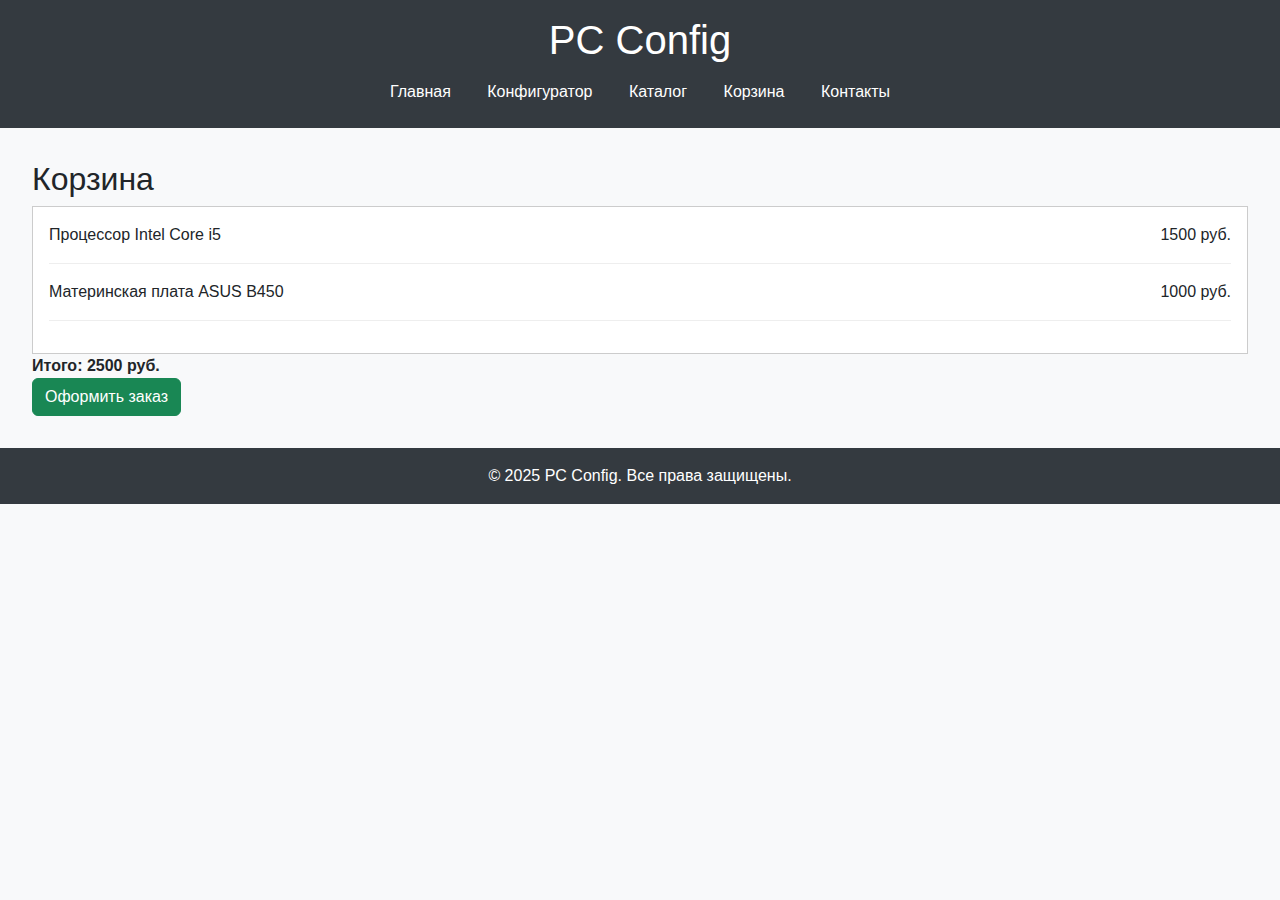
<file: cartProto.html>
<!DOCTYPE html>
<html lang="ru">
<head>
    <meta charset="UTF-8">
    <meta name="viewport" content="width=device-width, initial-scale=1.0">
    <title>PC Config | Корзина</title>
    <link href="https://cdn.jsdelivr.net/npm/bootstrap@5.3.0/dist/css/bootstrap.min.css" rel="stylesheet">
    <link rel="stylesheet" href="styles.css">
</head>
<body>

<header>
    <h1>PC Config</h1>
    <nav>
        <a href="indexProto.html">Главная</a>
        <a href="configuratorProto.html">Конфигуратор</a>
        <a href="catalogProto.html">Каталог</a>
        <a href="cartProto.html">Корзина</a>
        <a href="contactsProto.html">Контакты</a>
    </nav>
</header>

<main>
    <h2>Корзина</h2>
    <div class="cart-items">
        <div class="cart-item">
            <div>Процессор Intel Core i5</div>
            <div>1500 руб.</div>
        </div>
        <div class="cart-item">
            <div>Материнская плата ASUS B450</div>
            <div>1000 руб.</div>
        </div>
    </div>
    <div>
        <strong>Итого: 2500 руб.</strong>
    </div>
    <button class="btn btn-success">Оформить заказ</button>
</main>

<footer>
    &copy; 2025 PC Config. Все права защищены.
</footer>

<script src="script.js"></script>
</body>
</html>
</file>
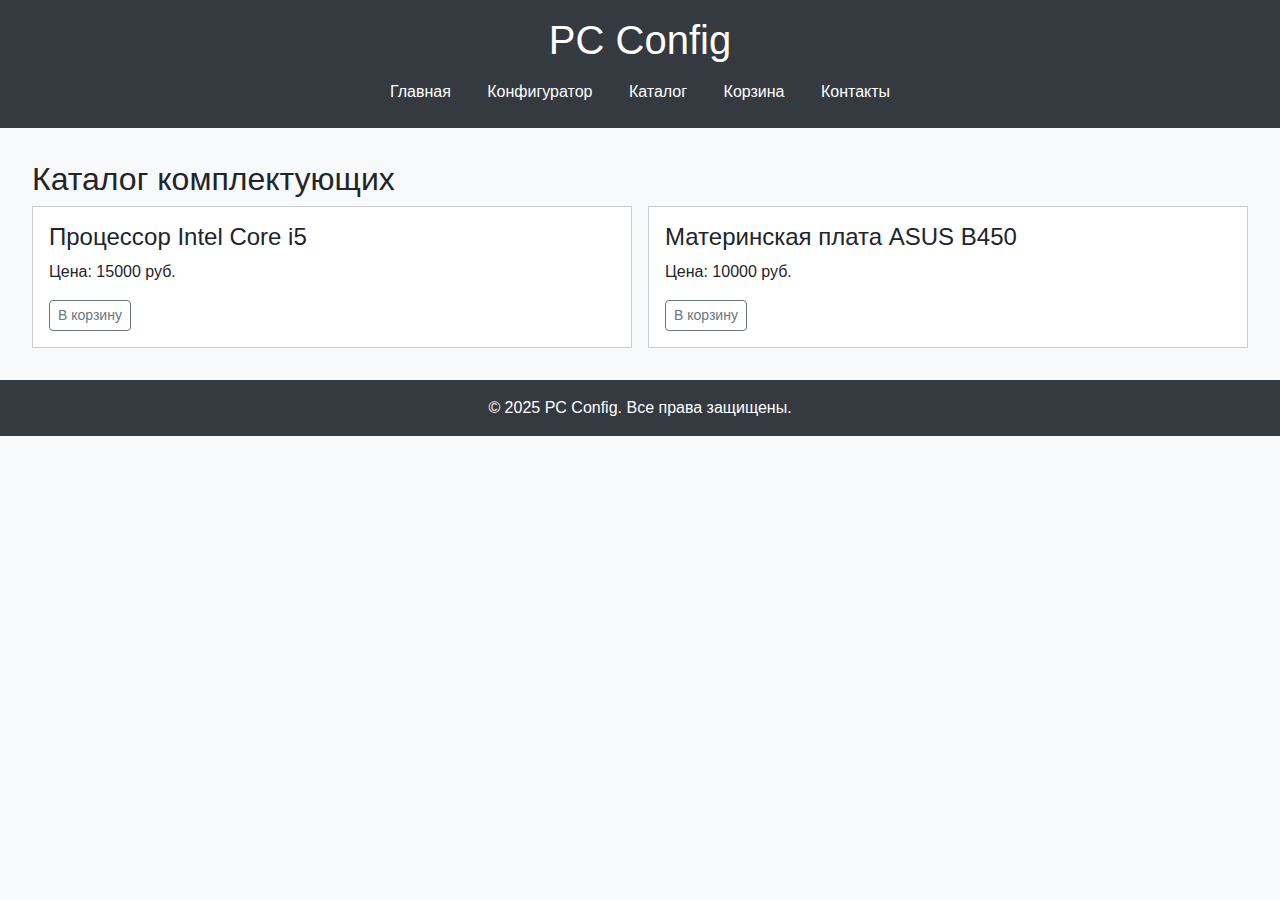
<file: catalogProto.html>
<!DOCTYPE html>
<html lang="ru">
<head>
    <meta charset="UTF-8">
    <meta name="viewport" content="width=device-width, initial-scale=1.0">
    <title>PC Config | Каталог</title>
    <link href="https://cdn.jsdelivr.net/npm/bootstrap@5.3.0/dist/css/bootstrap.min.css" rel="stylesheet">
    <link rel="stylesheet" href="styles.css">
</head>
<body>

<header>
    <h1>PC Config</h1>
    <nav>
        <a href="indexProto.html">Главная</a>
        <a href="configuratorProto.html">Конфигуратор</a>
        <a href="catalogProto.html">Каталог</a>
        <a href="cartProto.html">Корзина</a>
        <a href="contactsProto.html">Контакты</a>
    </nav>
</header>

<main>
    <h2>Каталог комплектующих</h2>
    <div class="catalog-grid">
        <div class="product-card">
            <h4>Процессор Intel Core i5</h4>
            <p>Цена: 15000 руб.</p>
            <button class="btn btn-sm btn-outline-secondary">В корзину</button>
        </div>
        <div class="product-card">
            <h4>Материнская плата ASUS B450</h4>
            <p>Цена: 10000 руб.</p>
            <button class="btn btn-sm btn-outline-secondary">В корзину</button>
        </div>
    </div>
</main>

<footer>
    &copy; 2025 PC Config. Все права защищены.
</footer>

<script src="script.js"></script>
</body>
</html>
</file>
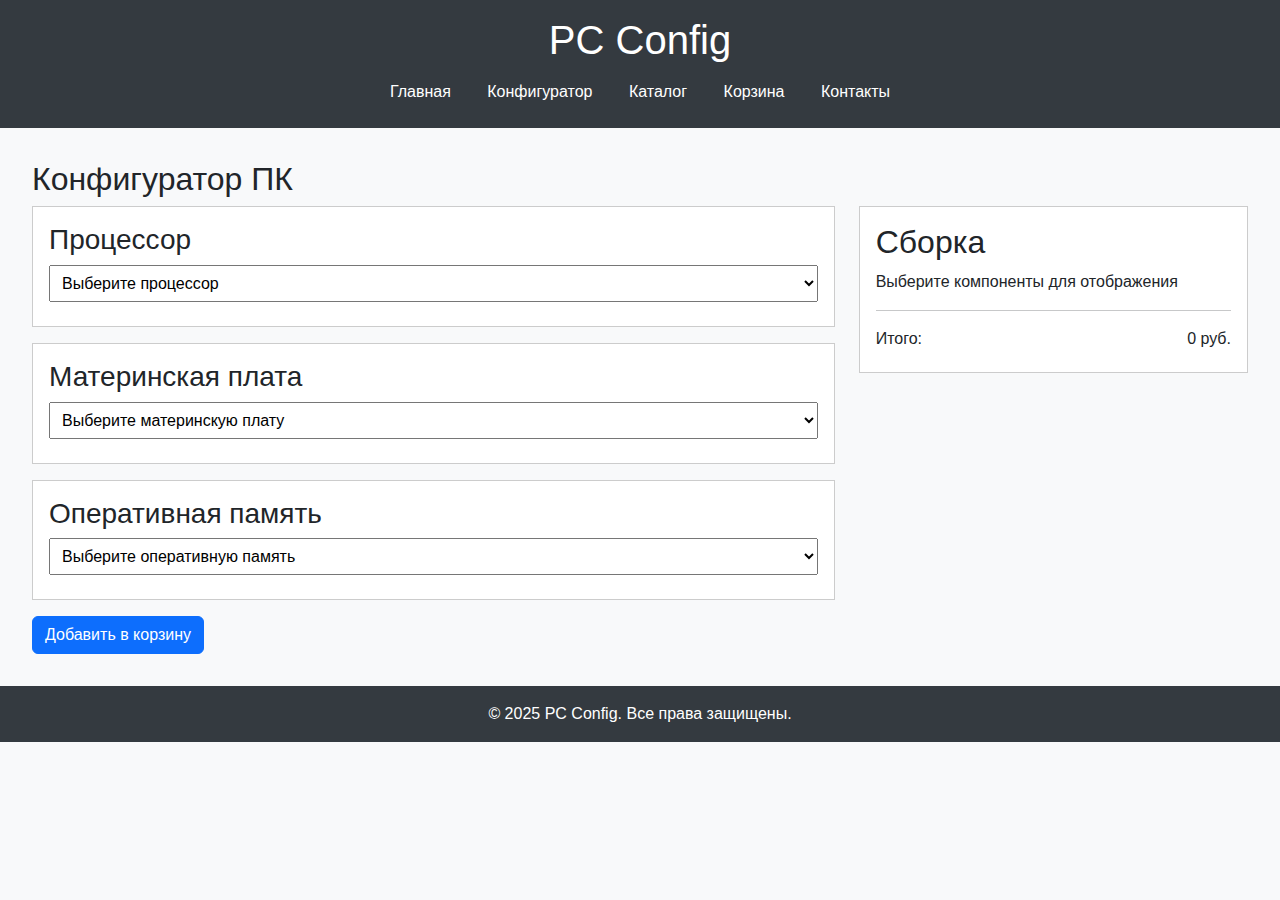
<file: configuratorProto.html>
<!DOCTYPE html>
<html lang="ru">
<head>
    <meta charset="UTF-8">
    <meta name="viewport" content="width=device-width, initial-scale=1.0">
    <title>PC Config | Конфигуратор</title>
    <link href="https://cdn.jsdelivr.net/npm/bootstrap@5.3.0/dist/css/bootstrap.min.css" rel="stylesheet">
    <link rel="stylesheet" href="styles.css">
</head>
<body>

<header>
    <h1>PC Config</h1>
    <nav>
        <a href="indexProto.html">Главная</a>
        <a href="configuratorProto.html">Конфигуратор</a>
        <a href="catalogProto.html">Каталог</a>
        <a href="cartProto.html">Корзина</a>
        <a href="contactsProto.html">Контакты</a>
    </nav>
</header>

<main>
    <h2>Конфигуратор ПК</h2>
    <div class="row">
        <div class="col-md-8">
            <div class="component-section">
                <h3><i class="bi bi-cpu"></i> Процессор</h3>
                <select id="cpu-select">
                    <option value="">Выберите процессор</option>
                    <option value="intel-i5">Intel Core i5</option>
                    <option value="amd-ryzen5">AMD Ryzen 5</option>
                </select>
            </div>
            <div class="component-section">
                <h3><i class="bi bi-motherboard"></i> Материнская плата</h3>
                <select id="motherboard-select">
                    <option value="">Выберите материнскую плату</option>
                    <option value="asus-b450">ASUS B450</option>
                    <option value="msi-x570">MSI X570</option>
                </select>
            </div>
            <div class="component-section">
                <h3><i class="bi bi-memory"></i> Оперативная память</h3>
                <select id="ram-select">
                    <option value="">Выберите оперативную память</option>
                    <option value="16gb">16GB DDR4</option>
                    <option value="32gb">32GB DDR4</option>
                </select>
            </div>
            <button class="btn btn-primary">Добавить в корзину</button>
        </div>

        <div class="col-md-4">
            <div class="summary">
                <h2>Сборка</h2>
                <div id="summary-list">
                    <p>Выберите компоненты для отображения</p>
                </div>
                <hr>
                <div class="summary-item">
                    <span>Итого:</span>
                    <span id="total-price">0 руб.</span>
                </div>
            </div>
        </div>
    </div>
</main>

<footer>
    &copy; 2025 PC Config. Все права защищены.
</footer>

<script src="script.js"></script>
</body>
</html>
</file>
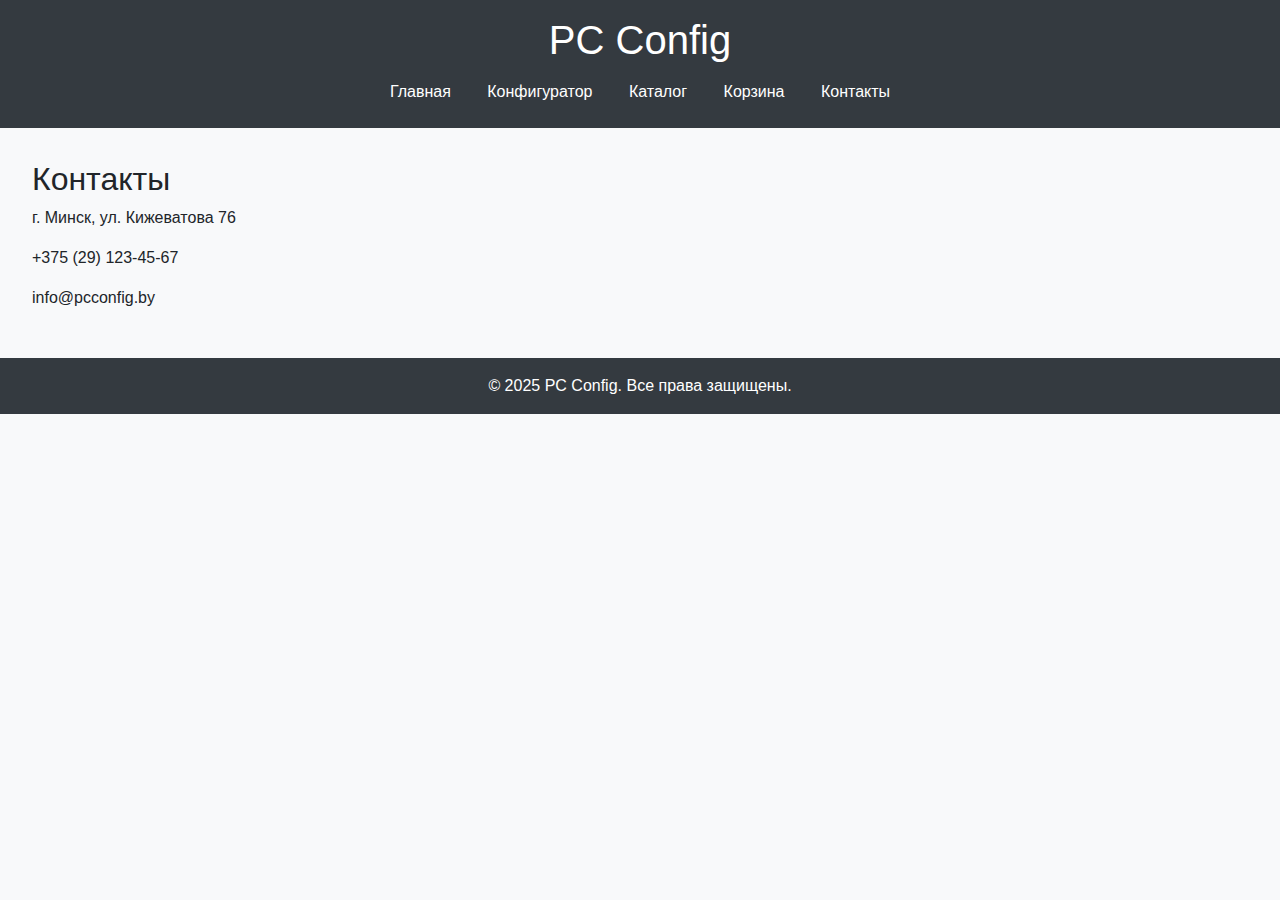
<file: contactsProto.html>
<!DOCTYPE html>
<html lang="ru">
<head>
    <meta charset="UTF-8">
    <meta name="viewport" content="width=device-width, initial-scale=1.0">
    <title>PC Config | Контакты</title>
    <link href="https://cdn.jsdelivr.net/npm/bootstrap@5.3.0/dist/css/bootstrap.min.css" rel="stylesheet">
    <link rel="stylesheet" href="styles.css">
</head>
<body>

<header>
    <h1>PC Config</h1>
    <nav>
        <a href="indexProto.html">Главная</a>
        <a href="configuratorProto.html">Конфигуратор</a>
        <a href="catalogProto.html">Каталог</a>
        <a href="cartProto.html">Корзина</a>
        <a href="contactsProto.html">Контакты</a>
    </nav>
</header>

<main>
    <h2>Контакты</h2>
    <p>г. Минск, ул. Кижеватова 76</p>
    <p>+375 (29) 123-45-67</p>
    <p>info@pcconfig.by</p>
</main>

<footer>
    &copy; 2025 PC Config. Все права защищены.
</footer>

<script src="script.js"></script>
</body>
</html>
</file>
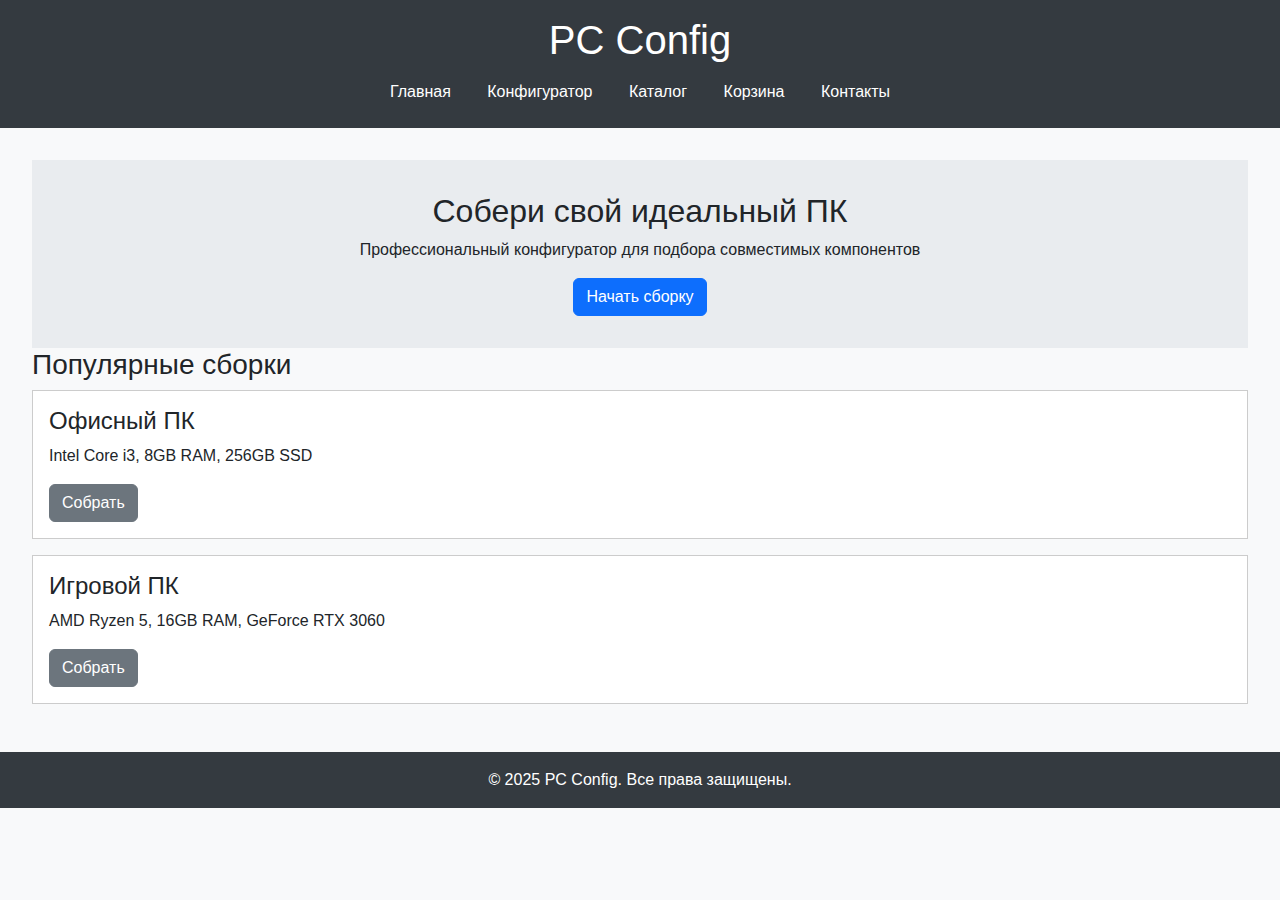
<file: indexProto.html>
<!DOCTYPE html>
<html lang="ru">
<head>
    <meta charset="UTF-8">
    <meta name="viewport" content="width=device-width, initial-scale=1.0">
    <title>PC Config | Главная</title>
    <link href="https://cdn.jsdelivr.net/npm/bootstrap@5.3.0/dist/css/bootstrap.min.css" rel="stylesheet">
    <link rel="stylesheet" href="https://cdn.jsdelivr.net/npm/bootstrap-icons@1.10.0/font/bootstrap-icons.css">
    <link rel="stylesheet" href="styles.css">
</head>
<body>

<header>
    <h1>PC Config</h1>
    <nav>
        <a href="indexProto.html">Главная</a>
        <a href="configuratorProto.html">Конфигуратор</a>
        <a href="catalogProto.html">Каталог</a>
        <a href="cartProto.html">Корзина</a>
        <a href="contactsProto.html">Контакты</a>
    </nav>
</header>

<main>
    <div class="hero">
        <h2>Собери свой идеальный ПК</h2>
        <p>Профессиональный конфигуратор для подбора совместимых компонентов</p>
        <a href="configuratorProto.html" class="btn btn-primary">Начать сборку</a>
    </div>

    <h3>Популярные сборки</h3>
    <div class="build-card">
        <h4>Офисный ПК</h4>
        <p>Intel Core i3, 8GB RAM, 256GB SSD</p>
        <a href="configuratorProto.html" class="btn btn-secondary">Собрать</a>
    </div>

    <div class="build-card">
        <h4>Игровой ПК</h4>
        <p>AMD Ryzen 5, 16GB RAM, GeForce RTX 3060</p>
        <a href="configurator.html?preset=gaming" class="btn btn-secondary">Собрать</a>
    </div>
</main>

<footer>
    &copy; 2025 PC Config. Все права защищены.
</footer>

<script src="script.js"></script>
</body>
</html>
</file>
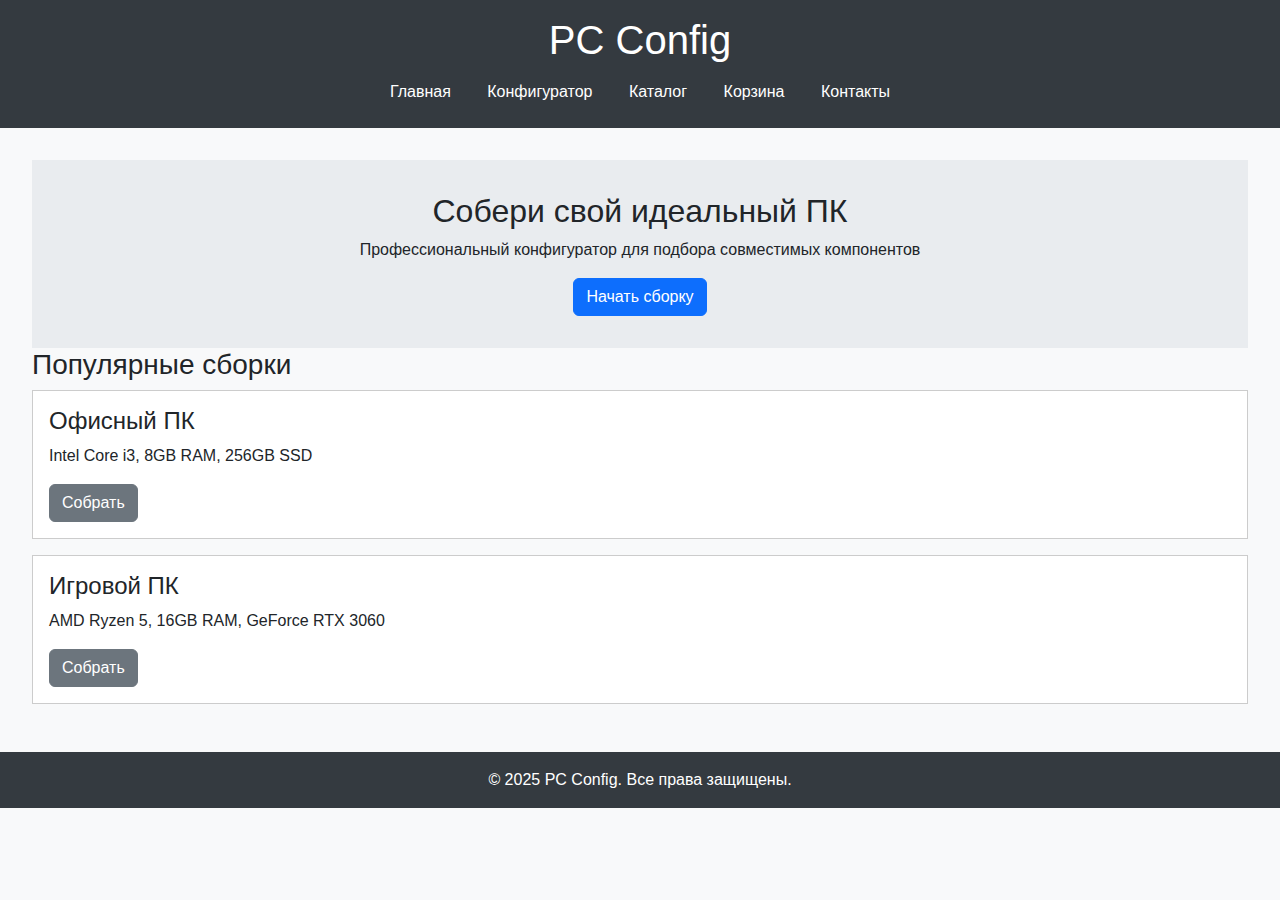
<file: Prototype.html>
<!DOCTYPE html>
<html lang="ru">
<head>
    <meta charset="UTF-8">
    <meta name="viewport" content="width=device-width, initial-scale=1.0">
    <title>PC Config | Прототип</title>
    <link href="https://cdn.jsdelivr.net/npm/bootstrap@5.3.0/dist/css/bootstrap.min.css" rel="stylesheet">
    <link rel="stylesheet" href="https://cdn.jsdelivr.net/npm/bootstrap-icons@1.10.0/font/bootstrap-icons.css">
    <style>
        /* Простые стили для прототипа */
        body {
            font-family: sans-serif;
            margin: 0;
            padding: 0;
            background-color: #f8f9fa;
        }

        header {
            background-color: #343a40;
            color: white;
            padding: 1rem;
            text-align: center;
        }

        nav a {
            color: white;
            text-decoration: none;
            padding: 0.5rem 1rem;
            display: inline-block;
        }

        main {
            padding: 2rem;
        }

        /* Стили для главной страницы */
        .hero {
            background-color: #e9ecef;
            padding: 2rem;
            text-align: center;
        }

        .build-card {
            border: 1px solid #ccc;
            padding: 1rem;
            margin-bottom: 1rem;
            background-color: white;
        }

        /* Стили для каталога */
        .catalog-grid {
            display: grid;
            grid-template-columns: repeat(auto-fit, minmax(250px, 1fr));
            gap: 1rem;
        }

        .product-card {
            border: 1px solid #ccc;
            padding: 1rem;
            background-color: white;
        }

        /* Стили для конфигуратора */
        .component-section {
            margin-bottom: 1rem;
            border: 1px solid #ccc;
            padding: 1rem;
            background-color: white;
        }

        .component-section h3 {
            margin-top: 0;
        }

        select {
            width: 100%;
            padding: 0.5rem;
            margin-bottom: 0.5rem;
        }

        .summary {
            border: 1px solid #ccc;
            padding: 1rem;
            background-color: white;
        }

        .summary h2 {
            margin-top: 0;
        }

        .summary-item {
            display: flex;
            justify-content: space-between;
            margin-bottom: 0.3rem;
        }

        /* Стили для корзины */
        .cart-items {
            border: 1px solid #ccc;
            padding: 1rem;
            background-color: white;
        }

        .cart-item {
            display: flex;
            justify-content: space-between;
            margin-bottom: 1rem;
            border-bottom: 1px solid #eee;
            padding-bottom: 1rem;
        }

        footer {
            background-color: #343a40;
            color: white;
            text-align: center;
            padding: 1rem;
        }
    </style>
</head>
<body>

<header>
    <h1>PC Config</h1>
    <nav>
        <a href="index.html">Главная</a>
        <a href="configurator.html">Конфигуратор</a>
        <a href="catalog.html">Каталог</a>
        <a href="cart.html">Корзина</a>
        <a href="contacts.html">Контакты</a>
    </nav>
</header>

<main>
    <!-- Главная страница (index.html) -->
    <div id="index" style="display: none;">
        <div class="hero">
            <h2>Собери свой идеальный ПК</h2>
            <p>Профессиональный конфигуратор для подбора совместимых компонентов</p>
            <a href="configurator.html" class="btn btn-primary">Начать сборку</a>
        </div>

        <h3>Популярные сборки</h3>
        <div class="build-card">
            <h4>Офисный ПК</h4>
            <p>Intel Core i3, 8GB RAM, 256GB SSD</p>
            <a href="configurator.html?preset=office" class="btn btn-secondary">Собрать</a>
        </div>

        <div class="build-card">
            <h4>Игровой ПК</h4>
            <p>AMD Ryzen 5, 16GB RAM, GeForce RTX 3060</p>
            <a href="configurator.html?preset=gaming" class="btn btn-secondary">Собрать</a>
        </div>
    </div>

    <!-- Каталог (catalog.html) -->
    <div id="catalog" style="display: none;">
        <h2>Каталог комплектующих</h2>
        <div class="catalog-grid">
            <div class="product-card">
                <h4>Процессор Intel Core i5</h4>
                <p>Цена: 15000 руб.</p>
                <button class="btn btn-sm btn-outline-secondary">В корзину</button>
            </div>
            <div class="product-card">
                <h4>Материнская плата ASUS B450</h4>
                <p>Цена: 10000 руб.</p>
                <button class="btn btn-sm btn-outline-secondary">В корзину</button>
            </div>
            </div>
    </div>

    <!-- Конфигуратор (configurator.html) -->
    <div id="configurator" style="display: none;">
        <h2>Конфигуратор ПК</h2>

        <div class="row">
            <div class="col-md-8">
                <div class="component-section">
                    <h3><i class="bi bi-cpu"></i> Процессор</h3>
                    <select id="cpu-select">
                        <option value="">Выберите процессор</option>
                        <option value="intel-i5">Intel Core i5</option>
                        <option value="amd-ryzen5">AMD Ryzen 5</option>
                    </select>
                </div>

                <div class="component-section">
                    <h3><i class="bi bi-motherboard"></i> Материнская плата</h3>
                    <select id="motherboard-select">
                        <option value="">Выберите материнскую плату</option>
                        <option value="asus-b450">ASUS B450</option>
                        <option value="msi-x570">MSI X570</option>
                    </select>
                </div>

                <div class="component-section">
                    <h3><i class="bi bi-memory"></i> Оперативная память</h3>
                    <select id="ram-select">
                        <option value="">Выберите оперативную память</option>
                        <option value="16gb">16GB DDR4</option>
                        <option value="32gb">32GB DDR4</option>
                    </select>
                </div>

                <button class="btn btn-primary">Добавить в корзину</button>
            </div>

            <div class="col-md-4">
                <div class="summary">
                    <h2>Сборка</h2>
                    <div id="summary-list">
                        <p>Выберите компоненты для отображения</p>
                    </div>
                    <hr>
                    <div class="summary-item">
                        <span>Итого:</span>
                        <span id="total-price">0 руб.</span>
                    </div>
                </div>
            </div>
        </div>
    </div>

    <!-- Корзина (cart.html) -->
    <div id="cart" style="display: none;">
        <h2>Корзина</h2>
        <div class="cart-items">
            <div class="cart-item">
                <div>Процессор Intel Core i5</div>
                <div>15000 руб.</div>
            </div>
            <div class="cart-item">
                <div>Материнская плата ASUS B450</div>
                <div>10000 руб.</div>
            </div>
        </div>
        <div>
            <strong>Итого: 25000 руб.</strong>
        </div>
        <button class="btn btn-success">Оформить заказ</button>
    </div>

    <!-- Контакты (contacts.html) -->
    <div id="contacts" style="display: none;">
        <h2>Контакты</h2>
        <p>г. Минск, ул. Кижеватова 76</p>
        <p>+375 (29) 123-45-67</p>
        <p>info@pcconfig.by</p>
    </div>
</main>

<footer>
    &copy; 2025 PC Config. Все права защищены.
</footer>

<script>
    // JavaScript для прототипа
    function showPage(pageId) {
        const pages = ['index', 'catalog', 'configurator', 'cart', 'contacts'];
        pages.forEach(page => {
            document.getElementById(page).style.display = 'none';
        });
        document.getElementById(pageId).style.display = 'block';
    }

    // Функция для получения параметра из URL
    function getParameterByName(name, url = window.location.href) {
        name = name.replace(/[\[\]]/g, '\\$&');
        var regex = new RegExp('[?&]' + name + '(=([^&#]*)|&|#|$)'),
            results = regex.exec(url);
        if (!results) return null;
        if (!results[2]) return '';
        return decodeURIComponent(results[2].replace(/\+/g, ' '));
    }

    // Обработчики событий для навигации
    document.querySelector('nav a[href="index.html"]').addEventListener('click', function(e) {
        e.preventDefault();
        showPage('index');
    });

    document.querySelector('nav a[href="catalog.html"]').addEventListener('click', function(e) {
        e.preventDefault();
        showPage('catalog');
    });

    document.querySelector('nav a[href="configurator.html"]').addEventListener('click', function(e) {
        e.preventDefault();
        showPage('configurator');
    });

    document.querySelector('nav a[href="cart.html"]').addEventListener('click', function(e) {
        e.preventDefault();
        showPage('cart');
    });

    document.querySelector('nav a[href="contacts.html"]').addEventListener('click', function(e) {
        e.preventDefault();
        showPage('contacts');
    });

    // Отображение страницы по умолчанию (главная)
    var page = getParameterByName('page');
    if (page) {
        showPage(page);
    } else {
        showPage('index');
    }

    // Конфигуратор
    const cpuSelect = document.getElementById('cpu-select');
    const motherboardSelect = document.getElementById('motherboard-select');
    const ramSelect = document.getElementById('ram-select');
    const summaryList = document.getElementById('summary-list');
    const totalPriceElement = document.getElementById('total-price');

    function updateSummary() {
        summaryList.innerHTML = '';
        let totalPrice = 0;

        function addItem(name, price) {
            const itemElement = document.createElement('div');
            itemElement.className = 'summary-item';
            itemElement.innerHTML = `<span>${name}</span><span>${price} руб.</span>`;
            summaryList.appendChild(itemElement);
            totalPrice += price;
        }

        if (cpuSelect.value) {
            const cpuName = cpuSelect.options[cpuSelect.selectedIndex].text;
            addItem(cpuName, 15000); // Пример цены
        }

        if (motherboardSelect.value) {
            const mbName = motherboardSelect.options[motherboardSelect.selectedIndex].text;
            addItem(mbName, 10000); // Пример цены
        }

        if (ramSelect.value) {
            const ramName = ramSelect.options[ramSelect.selectedIndex].text;
            addItem(ramName, 8000); // Пример цены
        }

        if (!cpuSelect.value && !motherboardSelect.value && !ramSelect.value) {
            summaryList.innerHTML = '<p>Выберите компоненты для отображения</p>';
        }

        totalPriceElement.textContent = totalPrice + ' руб.';
    }

    cpuSelect.addEventListener('change', updateSummary);
    motherboardSelect.addEventListener('change', updateSummary);
    ramSelect.addEventListener('change', updateSummary);
</script>

</body>
</html>
</file>
<file: styles.css>
/* Простые стили для прототипа */
body {
    font-family: sans-serif;
    margin: 0;
    padding: 0;
    background-color: #f8f9fa;
}

header {
    background-color: #343a40;
    color: white;
    padding: 1rem;
    text-align: center;
}

nav a {
    color: white;
    text-decoration: none;
    padding: 0.5rem 1rem;
    display: inline-block;
}

main {
    padding: 2rem;
}

/* Стили для главной страницы */
.hero {
    background-color: #e9ecef;
    padding: 2rem;
    text-align: center;
}

.build-card {
    border: 1px solid #ccc;
    padding: 1rem;
    margin-bottom: 1rem;
    background-color: white;
}

/* Стили для каталога */
.catalog-grid {
    display: grid;
    grid-template-columns: repeat(auto-fit, minmax(250px, 1fr));
    gap: 1rem;
}

.product-card {
    border: 1px solid #ccc;
    padding: 1rem;
    background-color: white;
}

/* Стили для конфигуратора */
.component-section {
    margin-bottom: 1rem;
    border: 1px solid #ccc;
    padding: 1rem;
    background-color: white;
}

.component-section h3 {
    margin-top: 0;
}

select {
    width: 100%;
    padding: 0.5rem;
    margin-bottom: 0.5rem;
}

.summary {
    border: 1px solid #ccc;
    padding: 1rem;
    background-color: white;
}

.summary h2 {
    margin-top: 0;
}

.summary-item {
    display: flex;
    justify-content: space-between;
    margin-bottom: 0.3rem;
}

/* Стили для корзины */
.cart-items {
    border: 1px solid #ccc;
    padding: 1rem;
    background-color: white;
}

.cart-item {
    display: flex;
    justify-content: space-between;
    margin-bottom: 1rem;
    border-bottom: 1px solid #eee;
    padding-bottom: 1rem;
}

footer {
    background-color: #343a40;
    color: white;
    text-align: center;
    padding: 1rem;
}
</file>
